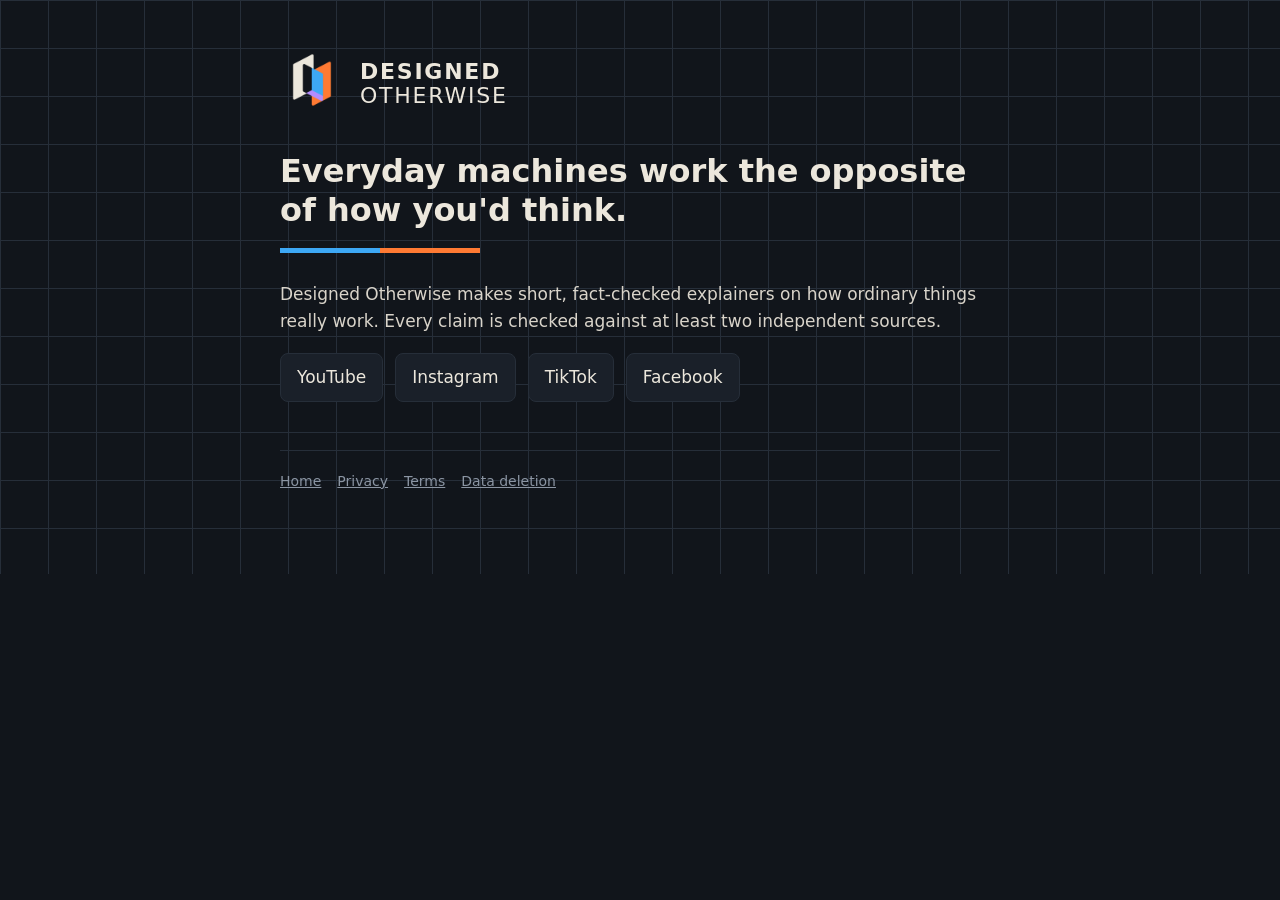
<file: index.html>
<!doctype html><html lang="en"><head><meta charset="utf-8"><meta name="viewport" content="width=device-width,initial-scale=1">
<title>Designed Otherwise</title><meta name="description" content="Designed Otherwise: fact-checked explainers on how everyday machines really work.">
<link rel="icon" href="assets/favicon-32.png"><link rel="apple-touch-icon" href="assets/apple-touch-icon.png">
<meta property="og:title" content="Designed Otherwise"><meta property="og:image" content="https://b18tuna-beep.github.io/designed-otherwise-media/assets/share.jpg">
<link rel="stylesheet" href="assets/site.css"></head><body><main>
<header><a href="./"><img src="assets/mark.png" alt="Designed Otherwise logo"></a><div class="wm">DESIGNED<span>OTHERWISE</span></div></header>
<h1>Everyday machines work the opposite of how you'd think.</h1><div class="bar"></div>
<p>Designed Otherwise makes short, fact-checked explainers on how ordinary things really work. Every claim is checked against at least two independent sources.</p>
<ul class="links">
<li><a href="https://www.youtube.com/@designed.otherwise">YouTube</a></li>
<li><a href="https://www.instagram.com/designedotherwise/">Instagram</a></li>
<li><a href="https://www.tiktok.com/@designed.otherwis">TikTok</a></li>
<li><a href="https://www.facebook.com/profile.php?id=61595823135005">Facebook</a></li>
</ul>
<footer><a href="./">Home</a><a href="privacy.html">Privacy</a><a href="terms.html">Terms</a><a href="data-deletion.html">Data deletion</a></footer></main></body></html>
</file>
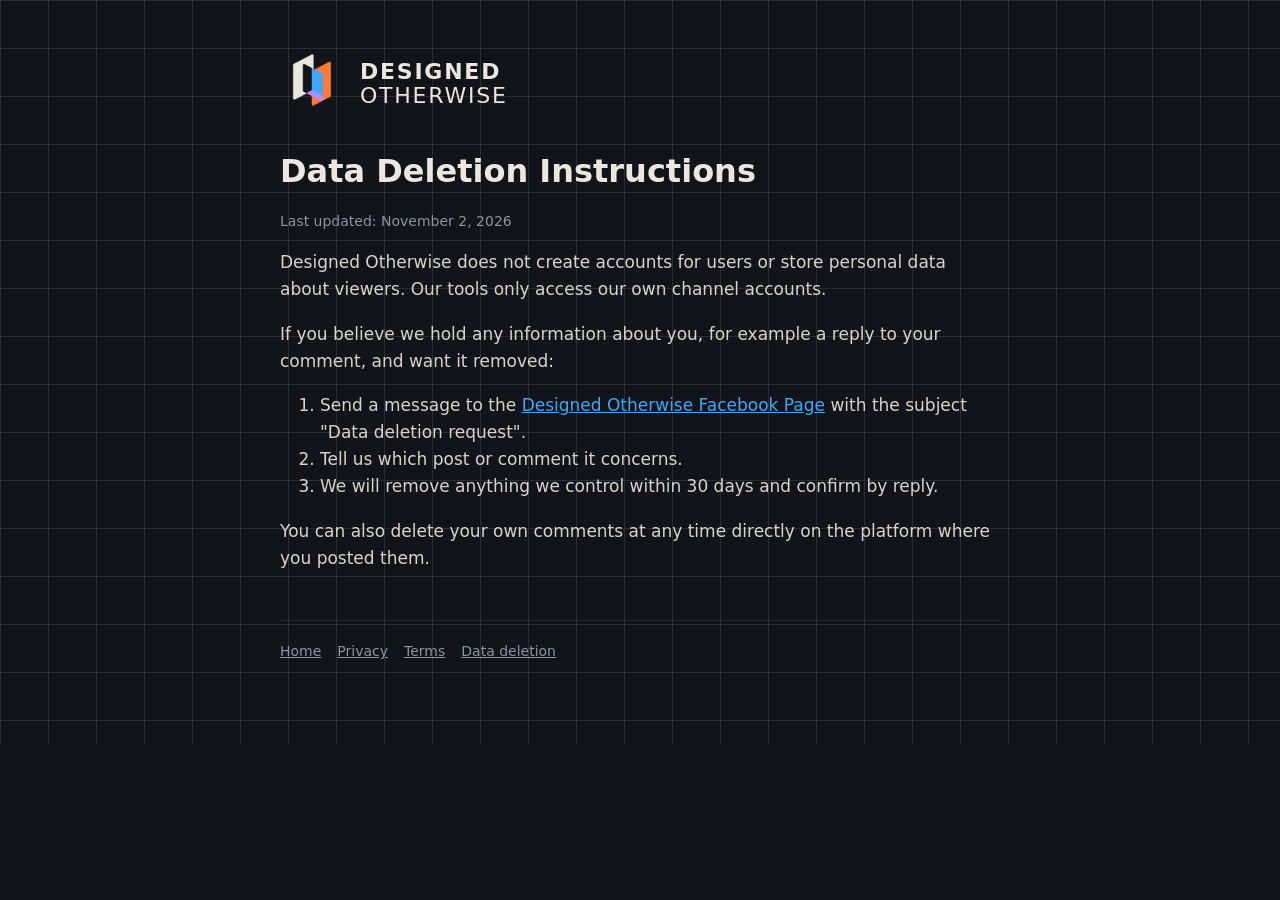
<file: data-deletion.html>
<!doctype html><html lang="en"><head><meta charset="utf-8"><meta name="viewport" content="width=device-width,initial-scale=1">
<title>Data Deletion | Designed Otherwise</title><meta name="description" content="Designed Otherwise: fact-checked explainers on how everyday machines really work.">
<link rel="icon" href="assets/favicon-32.png"><link rel="apple-touch-icon" href="assets/apple-touch-icon.png">
<meta property="og:title" content="Data Deletion | Designed Otherwise"><meta property="og:image" content="https://b18tuna-beep.github.io/designed-otherwise-media/assets/share.jpg">
<link rel="stylesheet" href="assets/site.css"></head><body><main>
<header><a href="./"><img src="assets/mark.png" alt="Designed Otherwise logo"></a><div class="wm">DESIGNED<span>OTHERWISE</span></div></header>
<h1>Data Deletion Instructions</h1><p class="muted">Last updated: November 2, 2026</p>
<p>Designed Otherwise does not create accounts for users or store personal data about viewers. Our tools only access our own channel accounts.</p>
<p>If you believe we hold any information about you, for example a reply to your comment, and want it removed:</p>
<ol><li>Send a message to the <a href="https://www.facebook.com/profile.php?id=61595823135005">Designed Otherwise Facebook Page</a> with the subject "Data deletion request".</li>
<li>Tell us which post or comment it concerns.</li>
<li>We will remove anything we control within 30 days and confirm by reply.</li></ol>
<p>You can also delete your own comments at any time directly on the platform where you posted them.</p>
<footer><a href="./">Home</a><a href="privacy.html">Privacy</a><a href="terms.html">Terms</a><a href="data-deletion.html">Data deletion</a></footer></main></body></html>
</file>
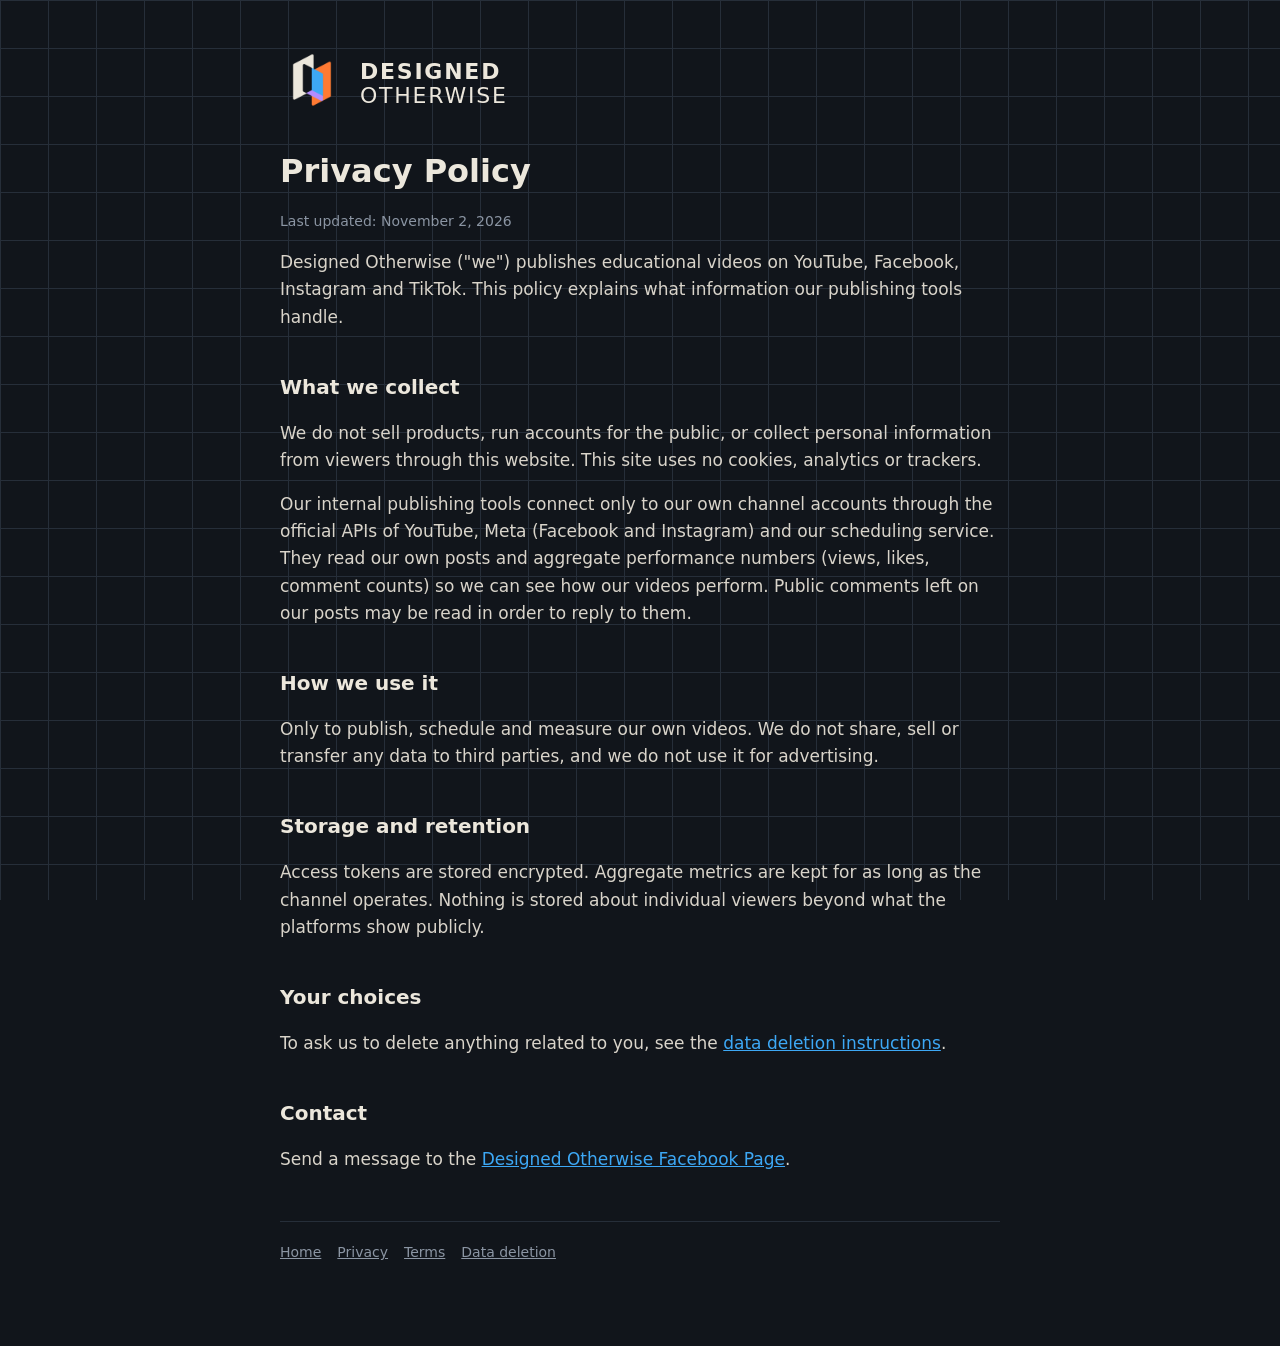
<file: privacy.html>
<!doctype html><html lang="en"><head><meta charset="utf-8"><meta name="viewport" content="width=device-width,initial-scale=1">
<title>Privacy Policy | Designed Otherwise</title><meta name="description" content="Designed Otherwise: fact-checked explainers on how everyday machines really work.">
<link rel="icon" href="assets/favicon-32.png"><link rel="apple-touch-icon" href="assets/apple-touch-icon.png">
<meta property="og:title" content="Privacy Policy | Designed Otherwise"><meta property="og:image" content="https://b18tuna-beep.github.io/designed-otherwise-media/assets/share.jpg">
<link rel="stylesheet" href="assets/site.css"></head><body><main>
<header><a href="./"><img src="assets/mark.png" alt="Designed Otherwise logo"></a><div class="wm">DESIGNED<span>OTHERWISE</span></div></header>
<h1>Privacy Policy</h1><p class="muted">Last updated: November 2, 2026</p>
<p>Designed Otherwise ("we") publishes educational videos on YouTube, Facebook, Instagram and TikTok. This policy explains what information our publishing tools handle.</p>
<h2>What we collect</h2>
<p>We do not sell products, run accounts for the public, or collect personal information from viewers through this website. This site uses no cookies, analytics or trackers.</p>
<p>Our internal publishing tools connect only to our own channel accounts through the official APIs of YouTube, Meta (Facebook and Instagram) and our scheduling service. They read our own posts and aggregate performance numbers (views, likes, comment counts) so we can see how our videos perform. Public comments left on our posts may be read in order to reply to them.</p>
<h2>How we use it</h2>
<p>Only to publish, schedule and measure our own videos. We do not share, sell or transfer any data to third parties, and we do not use it for advertising.</p>
<h2>Storage and retention</h2>
<p>Access tokens are stored encrypted. Aggregate metrics are kept for as long as the channel operates. Nothing is stored about individual viewers beyond what the platforms show publicly.</p>
<h2>Your choices</h2>
<p>To ask us to delete anything related to you, see the <a href="data-deletion.html">data deletion instructions</a>.</p>
<h2>Contact</h2>
<p>Send a message to the <a href="https://www.facebook.com/profile.php?id=61595823135005">Designed Otherwise Facebook Page</a>.</p>
<footer><a href="./">Home</a><a href="privacy.html">Privacy</a><a href="terms.html">Terms</a><a href="data-deletion.html">Data deletion</a></footer></main></body></html>
</file>
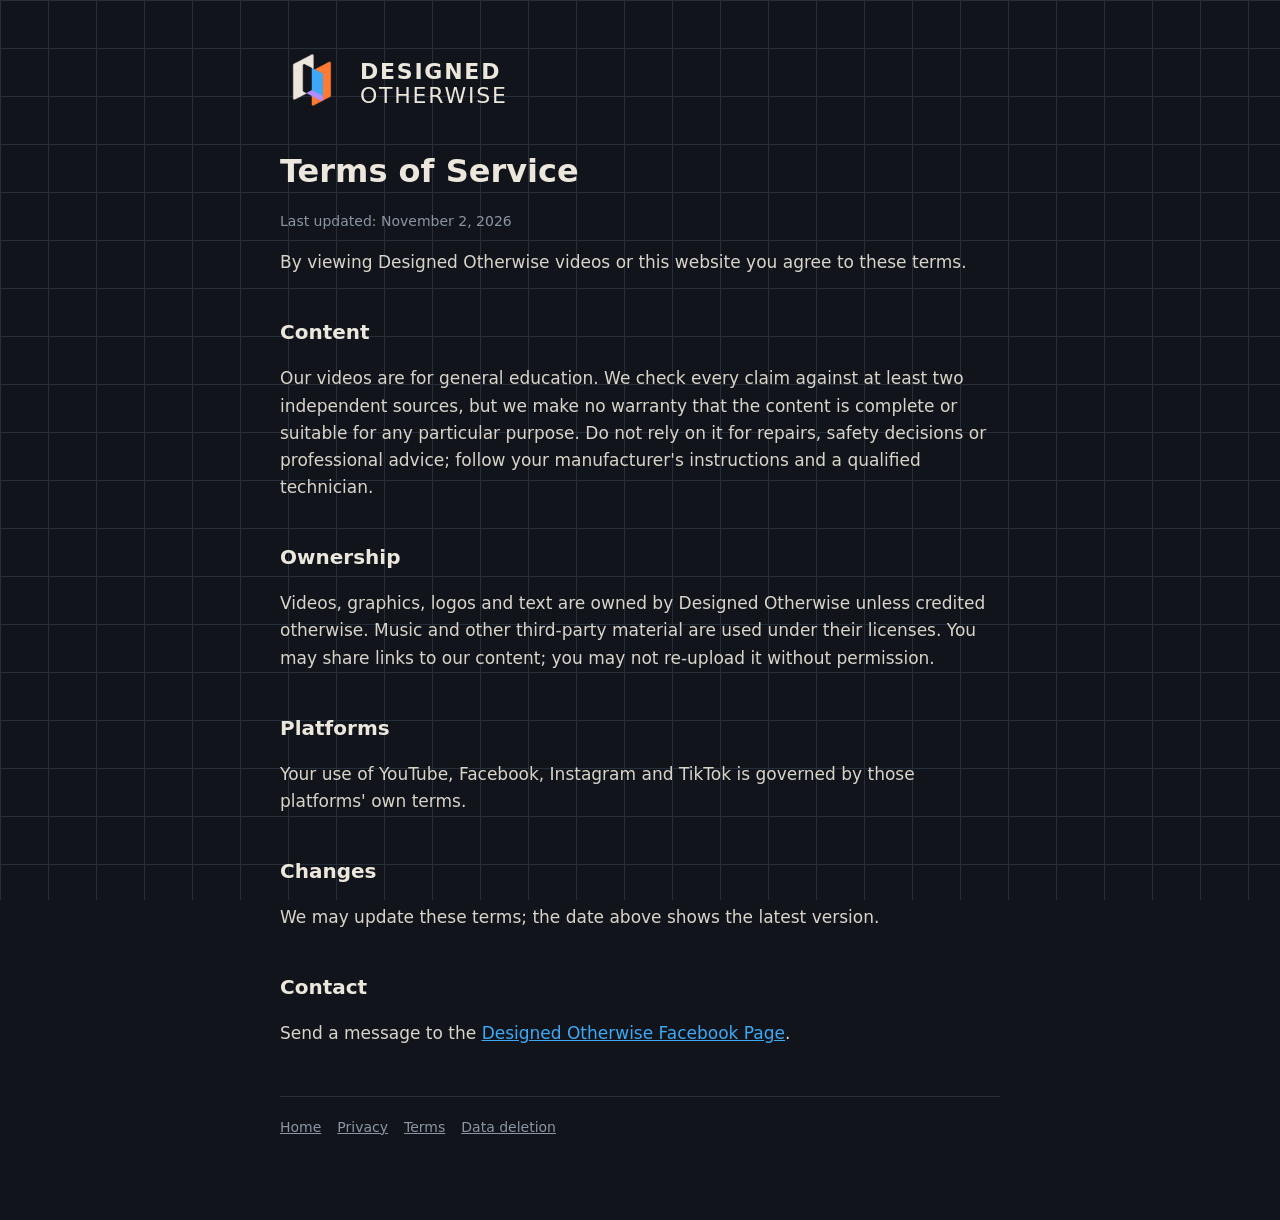
<file: terms.html>
<!doctype html><html lang="en"><head><meta charset="utf-8"><meta name="viewport" content="width=device-width,initial-scale=1">
<title>Terms of Service | Designed Otherwise</title><meta name="description" content="Designed Otherwise: fact-checked explainers on how everyday machines really work.">
<link rel="icon" href="assets/favicon-32.png"><link rel="apple-touch-icon" href="assets/apple-touch-icon.png">
<meta property="og:title" content="Terms of Service | Designed Otherwise"><meta property="og:image" content="https://b18tuna-beep.github.io/designed-otherwise-media/assets/share.jpg">
<link rel="stylesheet" href="assets/site.css"></head><body><main>
<header><a href="./"><img src="assets/mark.png" alt="Designed Otherwise logo"></a><div class="wm">DESIGNED<span>OTHERWISE</span></div></header>
<h1>Terms of Service</h1><p class="muted">Last updated: November 2, 2026</p>
<p>By viewing Designed Otherwise videos or this website you agree to these terms.</p>
<h2>Content</h2><p>Our videos are for general education. We check every claim against at least two independent sources, but we make no warranty that the content is complete or suitable for any particular purpose. Do not rely on it for repairs, safety decisions or professional advice; follow your manufacturer's instructions and a qualified technician.</p>
<h2>Ownership</h2><p>Videos, graphics, logos and text are owned by Designed Otherwise unless credited otherwise. Music and other third-party material are used under their licenses. You may share links to our content; you may not re-upload it without permission.</p>
<h2>Platforms</h2><p>Your use of YouTube, Facebook, Instagram and TikTok is governed by those platforms' own terms.</p>
<h2>Changes</h2><p>We may update these terms; the date above shows the latest version.</p>
<h2>Contact</h2><p>Send a message to the <a href="https://www.facebook.com/profile.php?id=61595823135005">Designed Otherwise Facebook Page</a>.</p>
<footer><a href="./">Home</a><a href="privacy.html">Privacy</a><a href="terms.html">Terms</a><a href="data-deletion.html">Data deletion</a></footer></main></body></html>
</file>
<file: assets/site.css>
:root{--bg:#11151B;--panel:#1A2029;--grid:#262E39;--chalk:#ECE7DC;--muted:#8B95A3;--heat:#FF7A33;--cold:#3DA8F5}
*{box-sizing:border-box}html,body{margin:0;background:var(--bg);color:var(--chalk);font:17px/1.6 "Archivo",system-ui,-apple-system,Segoe UI,Roboto,sans-serif}
body{background-image:linear-gradient(var(--grid) 1px,transparent 1px),linear-gradient(90deg,var(--grid) 1px,transparent 1px);background-size:48px 48px;background-attachment:fixed}
main{max-width:760px;margin:0 auto;padding:48px 20px 80px}
header{display:flex;align-items:center;gap:16px;margin-bottom:32px}header img{width:64px;height:64px}
.wm{font-weight:600;letter-spacing:.08em;line-height:1.1;font-size:22px}.wm span{display:block;font-weight:500}
h1{font-size:32px;line-height:1.2;margin:.2em 0 .6em}h2{font-size:20px;margin-top:2em}
a{color:var(--cold)}p,li{color:#d9d4ca}.muted{color:var(--muted);font-size:14px}
.bar{height:5px;width:200px;background:linear-gradient(90deg,var(--cold) 50%,var(--heat) 50%);margin:12px 0 28px}
.links{display:flex;flex-wrap:wrap;gap:12px;padding:0;list-style:none}.links a{display:inline-block;padding:10px 16px;background:var(--panel);border:1px solid var(--grid);border-radius:8px;color:var(--chalk);text-decoration:none}
footer{margin-top:48px;border-top:1px solid var(--grid);padding-top:16px}footer a{margin-right:16px;font-size:14px;color:var(--muted)}
</file>
